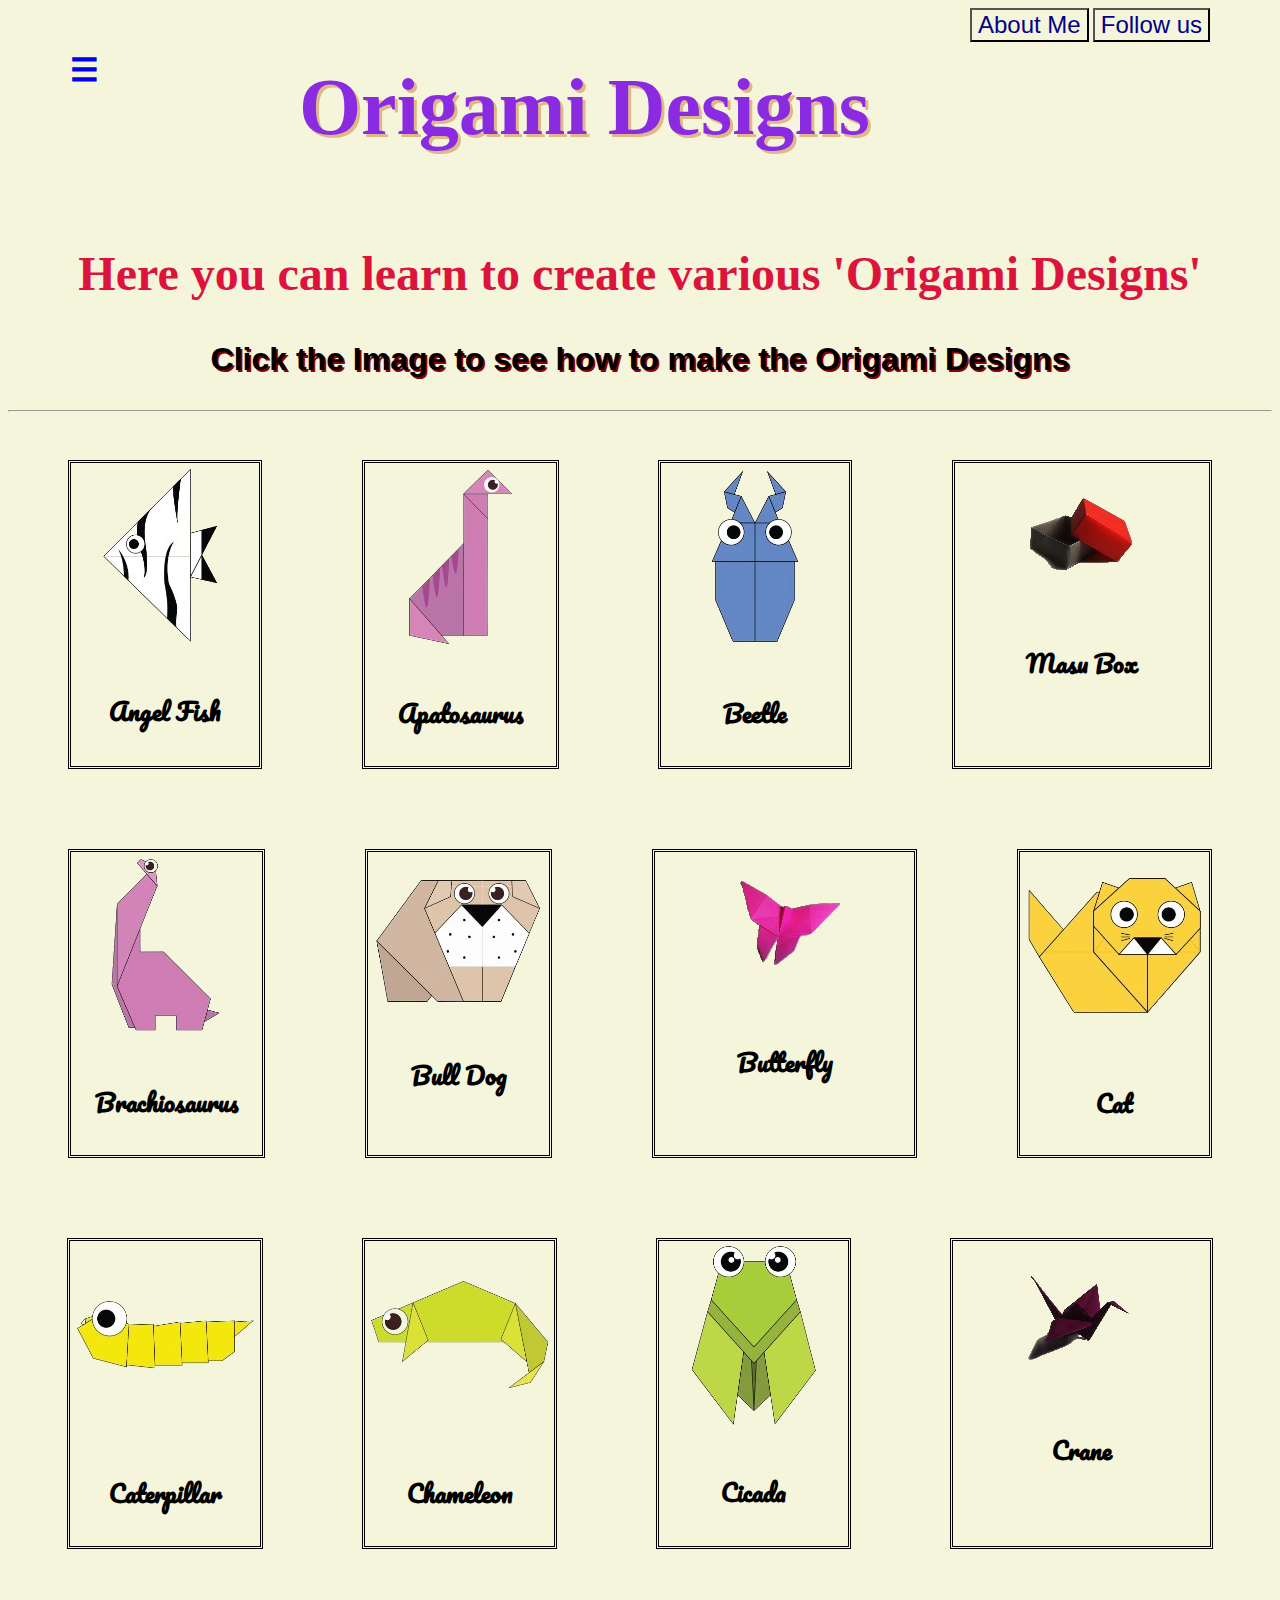
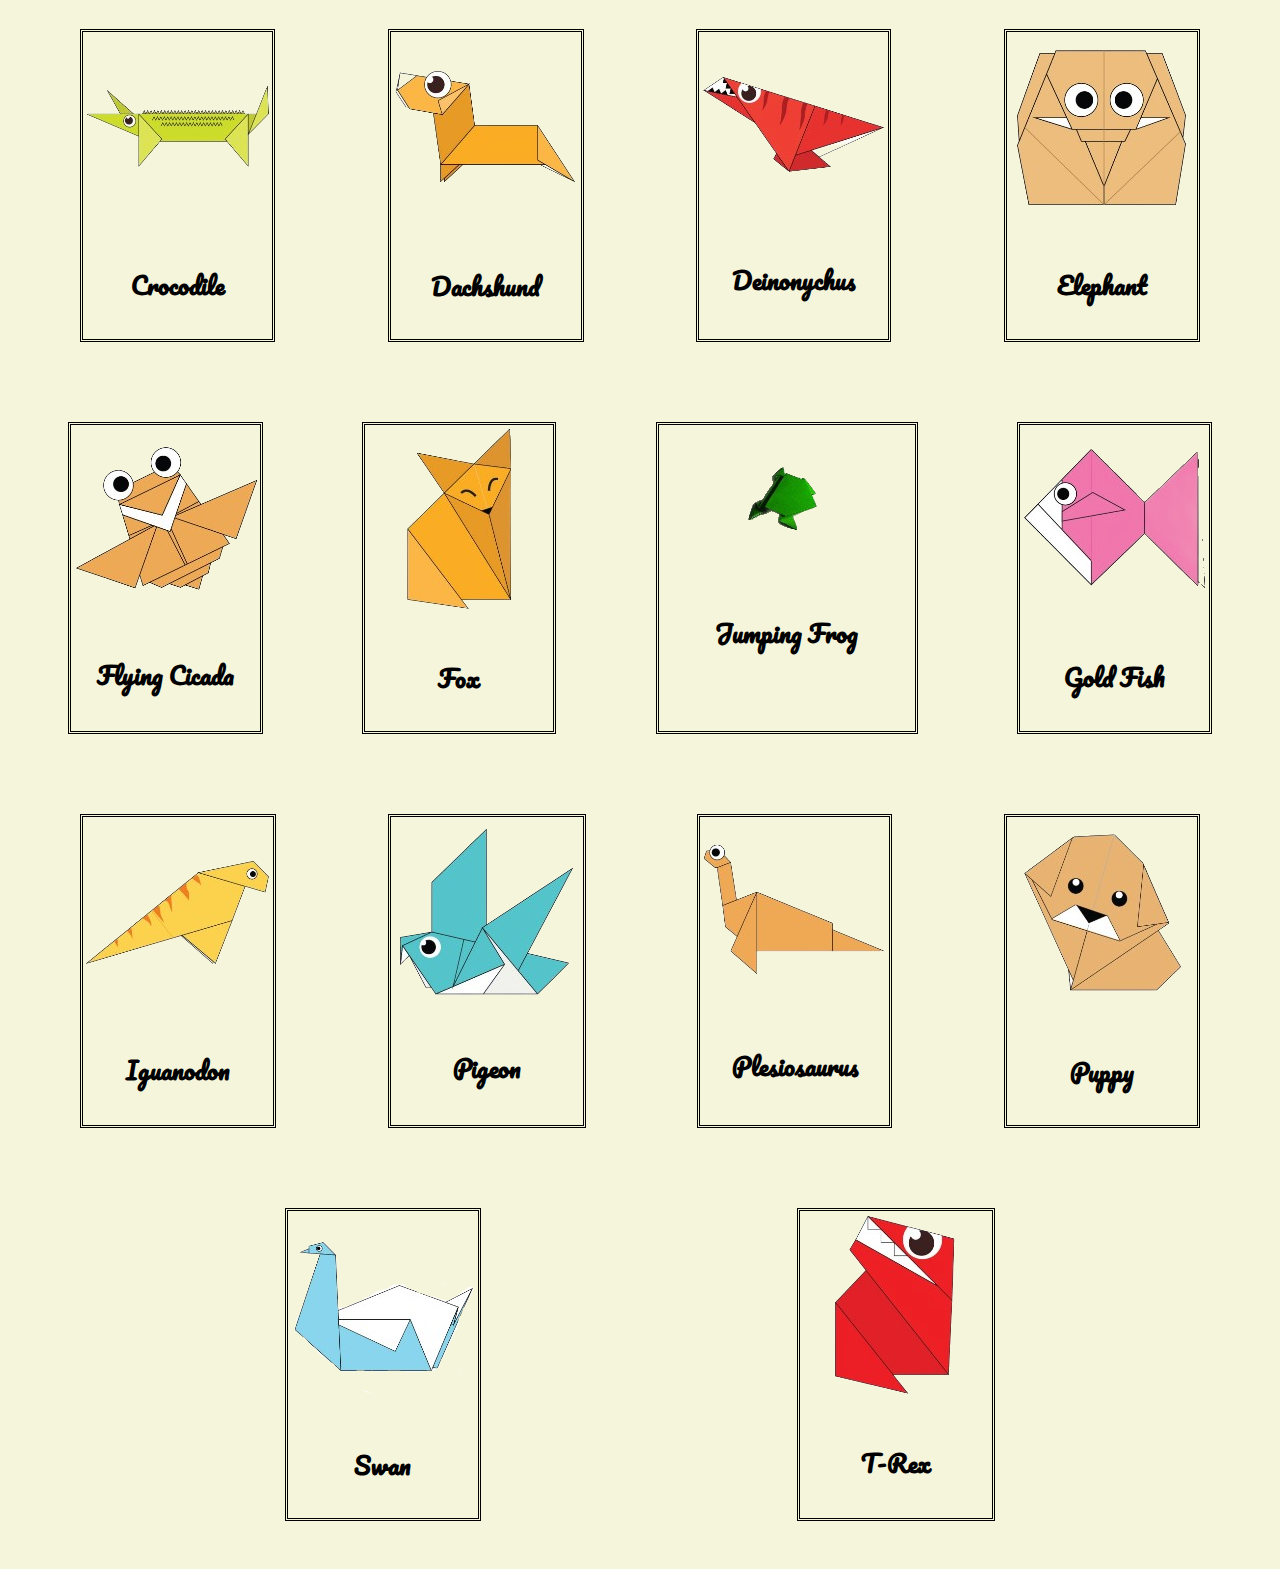
<file: index.html>
<!DOCTYPE html><html>
    <head lang="en">
        <title>Origami Designs</title>
        <meta charset="utf-8">
        <link rel="stylesheet" type="text/CSS" href="style.css">
        <link href="https://fonts.googleapis.com/css2?family=Satisfy&display=swap" rel="stylesheet">
        <link href="https://fonts.googleapis.com/css2?family=Pacifico&display=swap" rel="stylesheet">
    </head>
    <body>

        <div class="header">

            <div class="menu">
                <a href="#"><h4 class="hamburger">☰</h4></a>
                <center>
                    <h1>Origami Designs</h1>
                </center>

                <div class="button">
                    <a target="_blank" href=""><button>About Me</button></a>
                    <a target="_blank" href="http://kartikeyraghav.github.io/Kartikey-C-50-Project/followus.html"><button>Follow us</button></a>
                </div>
            </div>
        </div>

        <h2>Here you can learn to create various 'Origami Designs'</h2>
        <h3>Click the Image to see how to make the Origami Designs</h3>
        <hr>

        <div class="flex-container">
            <div class="item">
                <a target="_blank" href="http://origami.me/angelfish/"><img src="Images/Angel Fish.png" alt="Angel Fish Image"></a>
                <h4>Angel Fish</h4>
            </div>

            <div class="item">
                <a target="_blank" href="http://origami.me/apatosaurus/"><img src="Images/Apatosaurus.png" alt="Apatosaurus Image"></a>
                <h4>Apatosaurus</h4>
            </div>

            <div class="item">
                <a target="_blank" href="http://origami.me/beetle/"><img src="Images/Bettle.png" alt="Bettle Image"></a>
                <h4>Beetle</h4>
            </div>

            <div class="item">
                <a target="_blank" href="http://origami.me/box/"><img src="Images/Box.PNG" alt="Box Image"></a>
                <h4>Masu Box</h4>
            </div>

            <div class="item">
                <a target="_blank" href="http://origami.me/brachiosaurus/"><img src="Images/Brachiosaurus.png" alt="Brachiosaurus Image"></a>
                <h4>Brachiosaurus</h4>
            </div>
                
            <div class="item">
                <a target="_blank" href="http://origami.me/bulldog/"><img src="Images/Bull Dog.PNG" alt="Bull Dog"></a>
                <h4>Bull Dog</h4>
            </div>
                
            <div class="item">
                <a target="_blank" href="http://origami.me/butterfly/"><img class="butterfly" src="Images/Butterfly.PNG" alt="Butterfly Image"></a>
                <h4>Butterfly</h4>
            </div>

            <div class="item">
                <a target="_blank" href="http://origami.me/cat/"><img src="Images/Cat.png" alt="Cat Image"></a>
                <h4>Cat</h4>
            </div>

            <div class="item">
                <a target="_blank" href="http://origami.me/caterpillar/"><img src="Images/Caterpillar.png" alt="Caterpillar Image"></a>
                <h4>Caterpillar</h4>
            </div>

            <div class="item">
                <a target="_blank" href="http://origami.me/chameleon/"><img src="Images/Chameleon.png" alt="Chameleon Image"></a>
                <h4>Chameleon</h4>
            </div>

            <div class="item">
                <a target="_blank" href="http://origami.me/cicada/"><img src="Images/Cicada.png" alt="Cicada Image"></a>
                <h4>Cicada</h4>
            </div>

            <div class="item">
                <a target="_blank" href="http://origami.me/crane/"><img class="crane" src="Images/Crane.PNG" alt="Crane Image"></a>
                <h4>Crane</h4>
            </div>

            <div class="item">
                <a target="_blank" href="http://origami.me/crocodile/"><img src="Images/Crocodile.png" alt="Crocodile Image"></a>
                <h4>Crocodile</h4>
            </div>

            <div class="item">
                <a target="_blank" href="http://origami.me/dachshund/"><img src="Images/Dachshund.png" alt="Dachshund Image"></a>
                <h4>Dachshund</h4>
            </div>

            <div class="item">
                <a target="_blank" href="http://origami.me/deinonychus/"><img src="Images/Deinonychus.png" alt="Deinonychus"></a>
                <h4>Deinonychus</h4>
            </div>

            <div class="item">
                <a target="_blank" href="http://origami.me/elephant/"><img src="Images/Elephant.png" alt="Elephant Image"></a>
                <h4>Elephant</h4>
            </div>
                
            <div class="item">    
                <a target="_blank" href="http://origami.me/flying-cicada/"><img src="Images/Flying Cicada.png" alt="Flying Cicada Image"></a>
                <h4>Flying Cicada</h4>
            </div>
            
            <div class="item">
                <a target="_blank" href="http://origami.me/fox/"><img src="Images/Fox.png" alt="Fox Image"></a>
                <h4>Fox</h4>
            </div>
                
            <div class="item">
                <a target="_blank" href="http://origami.me/jumping-frog/"><img src="Images/Frog.PNG" alt="Forg Image"></a>
                <h4>Jumping Frog</h4>
            </div>
                
            <div class="item">
                <a target="_blank" href="http://origami.me/goldfish/"><img src="Images/Gold Fish.png" alt="Gold Fish Image"></a>
                <h4>Gold Fish</h4>
            </div>
                
            <div class="item">
                <a target="_blank" href="http://origami.me/iguanodon/"><img src="Images/Iguanodon.png" alt="Iguanodon Image"></a>
                <h4>Iguanodon</h4>
            </div>
                
            <div class="item">
                <a target="_blank" href="http://origami.me/pigeon/"><img src="Images/Pigeon.png" alt="Pigeon Image"></a>
                <h4>Pigeon</h4>
            </div>
                
            <div class="item">
                <a target="_blank" href="http://origami.me/plesiosaurus/"><img src="Images/Plesiosaurus.png" alt="Plesiosaurus Image"></a>
                <h4>Plesiosaurus</h4>
            </div>
                
            <div class="item">
                <a target="_blank" href="http://origami.me/puppy/"><img src="Images/Puppy.png" alt="Puppy Image"></a>
                <h4>Puppy</h4>
            </div>
                
            <div class="item">
                <a target="_blank" href="http://origami.me/swan/"><img src="Images/Swan.png" alt="Swan Image"></a>
                <h4>Swan</h4>
            </div>
                
            <div class="item">
                <a target="_blank" href="http://origami.me/t-rex/"><img src="Images/T-Rex.png" alt="T-Rex Image"></a>
                <h4>T-Rex</h4>
            </div>
        </div>
    </body>
</html>
</file>
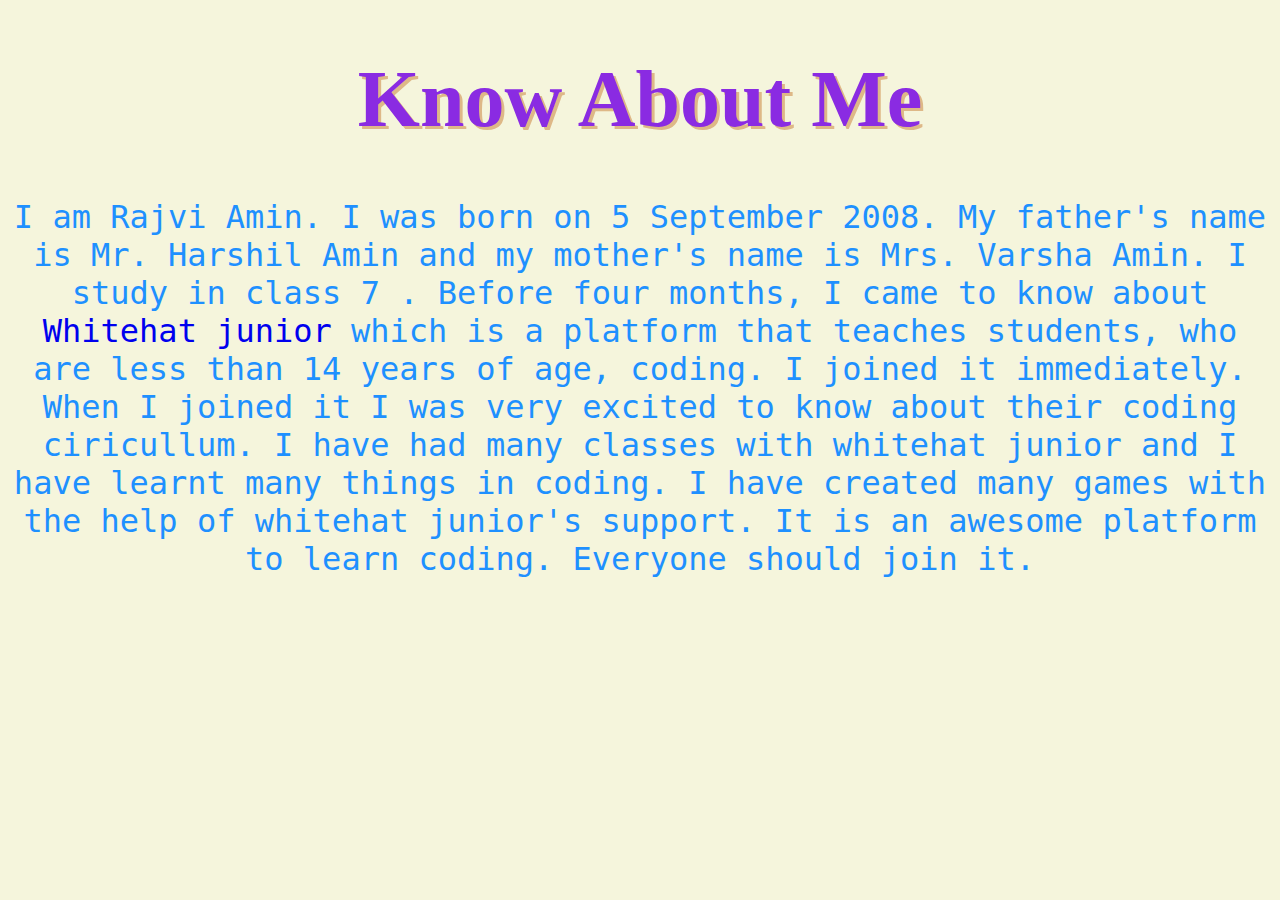
<file: about.html>
<!DOCTYPE html><html>
    <head lang="en">
        <title>About the Creator</title>
        <meta charset="utf-8">
        <link rel="stylesheet" type="text/CSS" href="style.css">
    </head>
    <body>
        <h1>Know About Me</h1>
        <p>I am Rajvi Amin. I was born on 5 September 2008. My father's name is Mr. Harshil Amin and my mother's name is Mrs. Varsha Amin. I study in class 7 .  Before four months, I came to know about <a target="_blank" href="https://www.whitehatjr.com/">Whitehat junior</a> which is a platform that teaches students, who are less than 14 years of age, coding. I joined it immediately. When I joined it I was very excited to know about their coding ciricullum. I have had many classes with whitehat junior and I have learnt many things in coding. I have created many games with the help of whitehat junior's support. It is an awesome platform to learn coding. Everyone should join it.</p>
    </body>
</html>
</file>
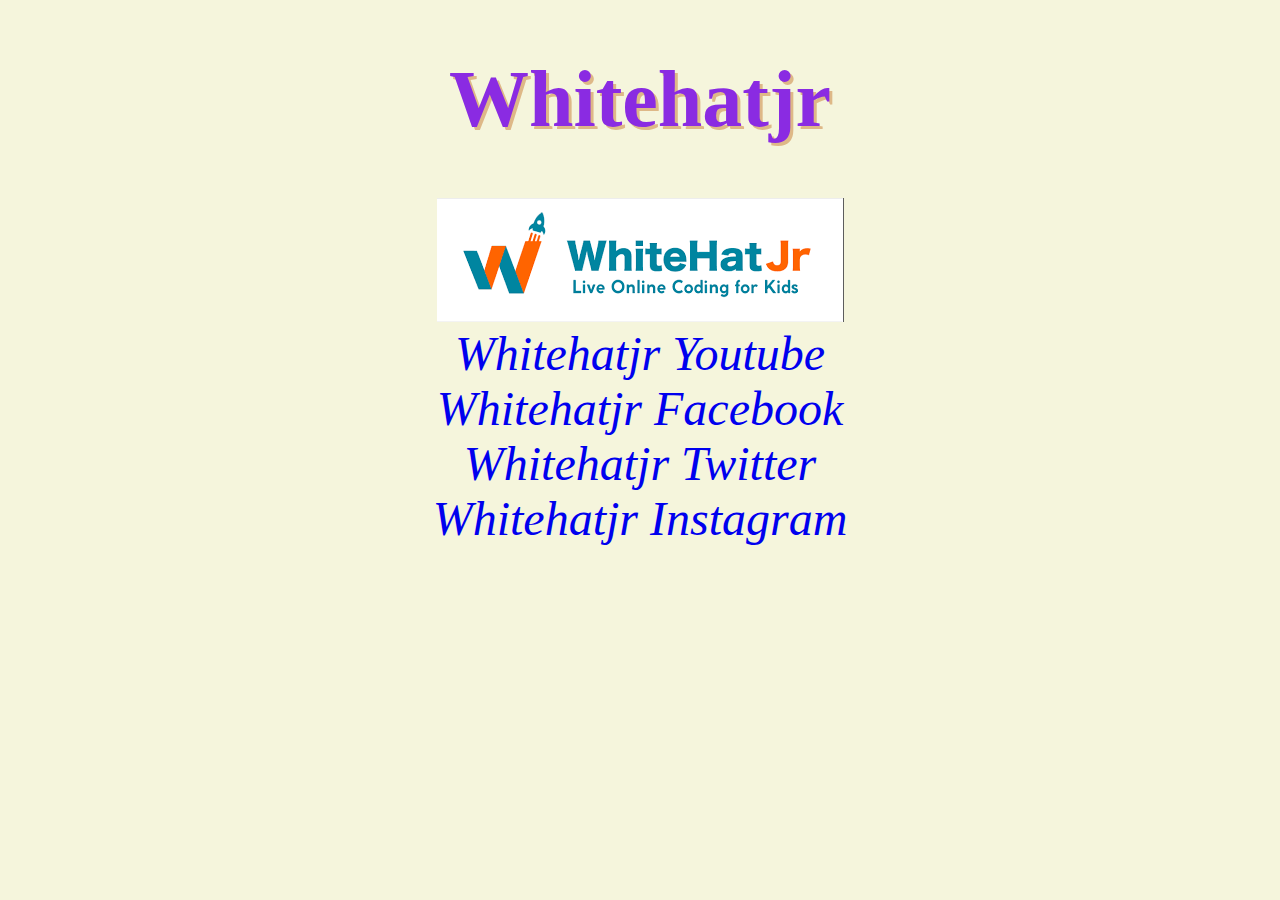
<file: followus.html>
<!DOCTYPE html><html>
    <head lang="en">
        <title>Follow Us</title>
        <meta charset="utf-8">
        <link rel="stylesheet" type="text/CSS" href="style.css">
    </head>
    <body>
        <center>
            <h1>Whitehatjr</h1>
            <a target="_blank" href="https://whitehatjr.com"><img src="Images/Whitehat.png" alt="Whitehatjr"></a>
        </center>

        <div class="Whitehat">
            <a target="_blank" href="https://www.youtube.com/channel/UCB8Dp0OcTLX9vxXwh4TCIzA"> Whitehatjr Youtube</a><br>
            <a target="_blank" href="https://www.facebook.com/whitehatjr/"> Whitehatjr Facebook</a><br>
            <a target="_blank" href="https://twitter.com/whitehatjunior?ref_src=twsrc%5Egoogle%7Ctwcamp%5Eserp%7Ctwgr%5Eauthor">Whitehatjr Twitter</a><br>
            <a target="_blank" href="https://www.instagram.com/whitehatjr/?hl=en">Whitehatjr Instagram</a>
        </div>    
    </body>
</html>
</file>
<file: style.css>
*{background-color: beige;}

h1{
    text-align: center;
    font-size: 5rem;
    color: blueviolet;
    text-shadow: burlywood 3px 3px;
}

h2{
    text-align: center;
    font-size: 3rem;
    color: crimson;
}

button{
   
    font-family: Arial, Helvetica, sans-serif;
    font-size: 1.5rem;
    color: darkblue;
}

h3{
    font-family: Verdana, Geneva, Tahoma, sans-serif;
    font-size: 2rem;
    text-align: center;
    text-shadow: darkred 2px 2px;
}

p{
    text-align: center;
    font-size: 2rem;
    font-family: monospace ;
    color: dodgerblue;
}

.Whitehat{
    text-align: center;
    font-size: 3rem;
    font-style: italic;
    font-family: cursive;
}

.flex-container{
    display: flex;
    flex-direction: row;
    flex-wrap: wrap;
    justify-content: space-evenly;
    flex-shrink: 0;
    align-self: flex-start;
    /* flex-basis: 10rem; */
}

.menu{
    display: flex;
    flex-direction: row;
    justify-content: center;
}

.item {
    border: double;
    margin: 40px;
    font-family: 'Pacifico', cursive;
    font-size: 1.5rem;
    text-align: center;
}

.hamburger{
    font-size: 2rem;
    margin-right: 200px;
    align-self: start;
}

a:visited{
    color: green;
    text-decoration: none;
}

a:link{
    text-decoration: none;
}

a:hover{
    color: red;
    text-decoration: underline;
}

.button{
    margin-left: 100px;
}
</file>
